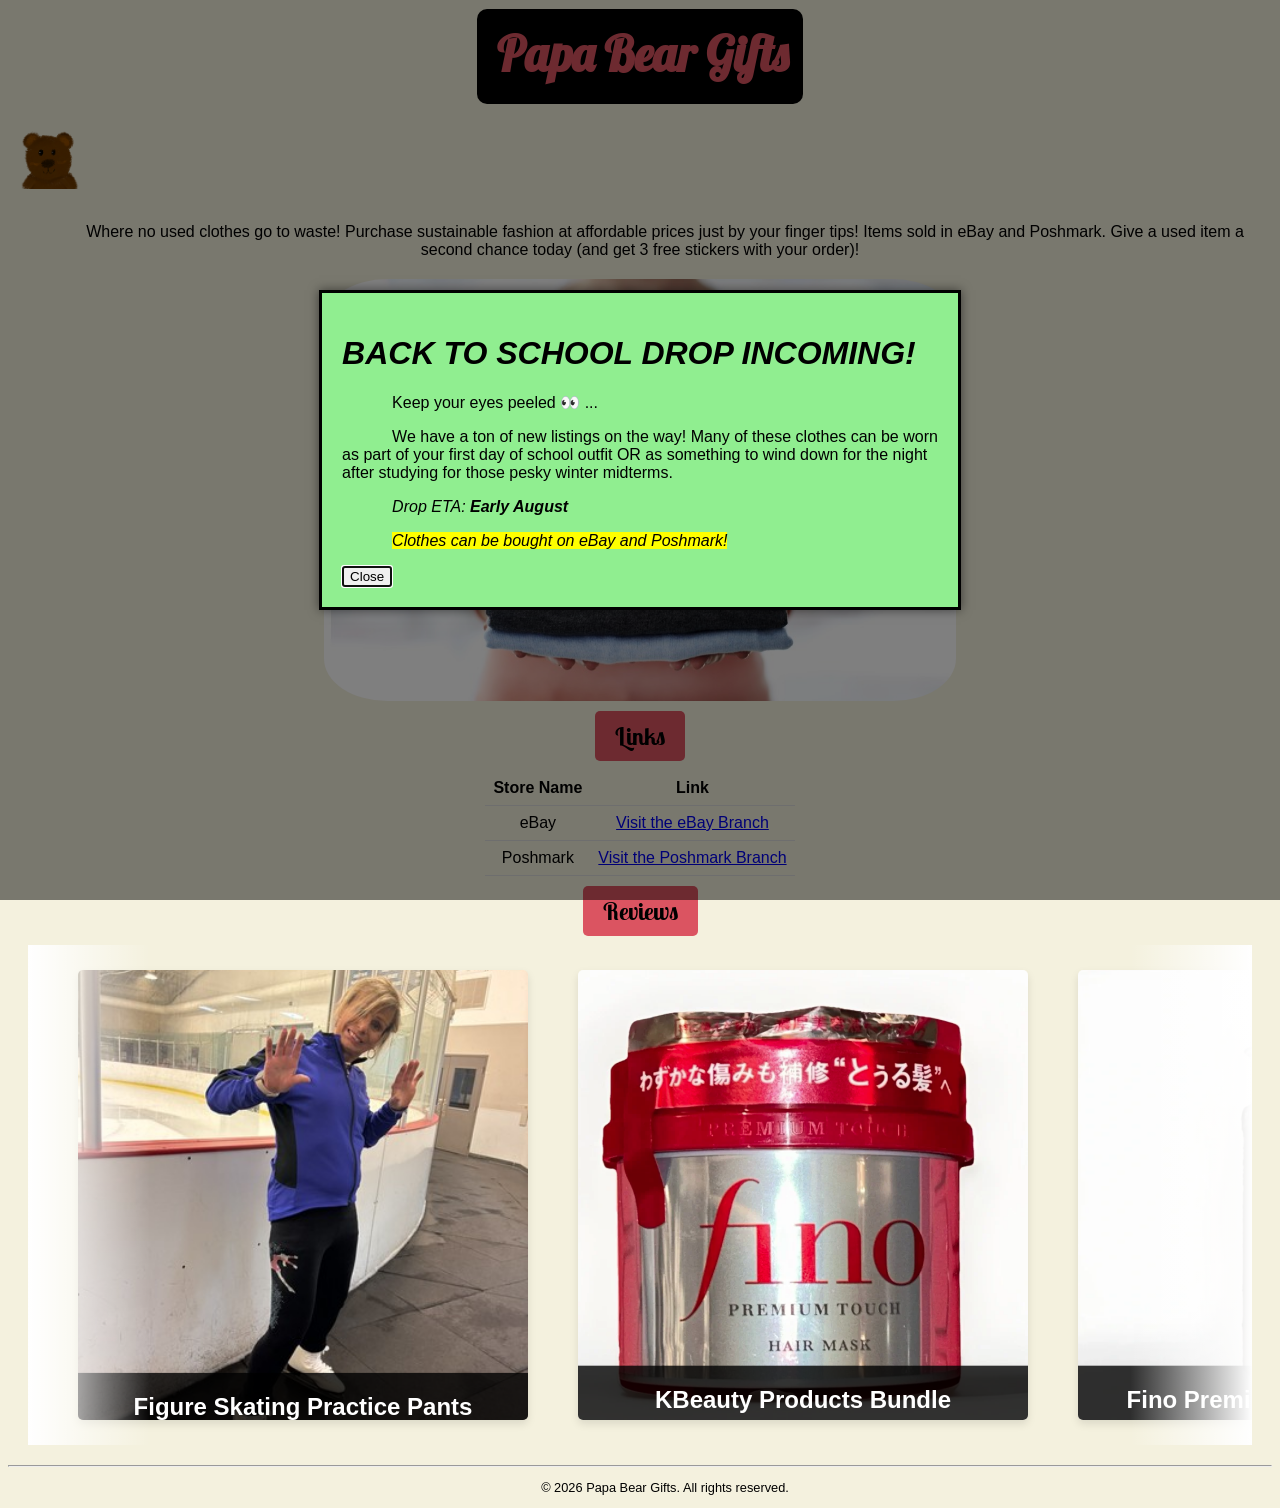
<file: index.html>
<!DOCTYPE html>
<html lang="en">
<head>
  <meta charset="UTF-8">
  <meta name="viewport" content="width=device-width, initial-scale=1.0">
  <meta http-equiv="X-UA-Compatible" content="IE=edge">
  <title>Papa Bear Gifts</title>
  <link rel="stylesheet" href="styles.css">
  <script src="menu.js" defer></script>
</head>
<body>
  <header>
    <h1><span id="homeHead">Papa Bear Gifts</span></h1>
  </header>

  <!-- Navigation menu -->
  <nav>
    <!-- The overlay -->
    <div id="myNav" class="overlay">

    <!-- Button to close the overlay navigation -->
    <a href="javascript:void(0)" class="closebtn" onclick="closeNav()">&times;</a>

    <!-- Overlay content -->
      <div class="overlay-content">
        <a href="index.html">Home</a>
        <a href="aboutUs.html">About</a>
        <a href="shipping.html">Shipping</a>
        <a href="contactUs.html">Contact Us</a>
      </div>

    </div>
</nav>

<!-- Use any element to open/show the overlay navigation menu -->
<span onclick="openNav()"><img id="logo" src="Images/company_logo.png" alt="Open Menu"></span>

  <main>
    <article>
      <p>Where no used clothes go to waste! Purchase sustainable fashion at affordable prices just by your finger tips! 
        Items sold in eBay and Poshmark. Give a used item a second chance today (and get 3 free stickers with your order)!
      </p>
    </article>

    <!-- Pop Up  -->
  <dialog id="myDialog">
    <h1><i>BACK TO SCHOOL DROP INCOMING!</i></h1>
    <p>Keep your eyes peeled  👀 ...</p>
    <p>We have a ton of new listings on the way! Many of these clothes can be worn<br>
      as part of your first day of school outfit OR as something to wind down for the night
      <br> after studying for those pesky winter midterms.</p>
      <p><i>Drop ETA: <b>Early August</b></i></p>
      <p><i><span>Clothes can be bought on eBay and Poshmark!</span></i></p>

    <button onclick="closeDialogue()">Close</button>
  </dialog>

    <img id="home-image" src="Images/tempHomeimg.jpg" alt="Sustainable Fashion" />

    <section>
      <h2><span>Links</span></h2>
      <table>
        <thead>
          <tr>
            <th>Store Name</th>
            <th>Link</th>
          </tr>
        </thead>
        <tbody>
          <tr>
            <td>eBay</td>
            <td><a href="https://www.ebay.com/usr/nshop-official" target="_blank">Visit the eBay Branch</a></td>
          </tr>
          <tr>
            <td>Poshmark</td>
            <td><a href="https://poshmark.com/closet/nskates" target="_blank">Visit the Poshmark Branch</a></td>
          </tr>
        </tbody>
      </table>
    </section>

<section>
  <h2><span>Reviews</span></h2>
<div class="card-container">
  <div class="card-slider">

    <div class="card">
      <div class="card-image">
        <img src="Images/review_img1.jpg" alt="Satisfied Customer"/>
      </div>
      <div class="card-overlay">
        <h2>Figure Skating Practice Pants</h2>
        <p>"The pants are very stylish. I out dressed everyone else on the ice." -bfcapps445 </p>
      </div>
    </div>

    <div class="card">
      <div class="card-image">
        <img src="Images/rev2.png" alt="Satisfied Customer"/>
      </div>
      <div class="card-overlay">
        <h2>KBeauty Products Bundle</h2>
        <p>"Beautifully wrapped, great products. Lovely smell, cannot wait to use them. Thank you for taking such great care with my order. Bless you." -Synergy </p>
      </div>
    </div>

    <div class="card">
      <div class="card-image">
        <img src="Images/rev3.png" alt="Satisfied Customer"/>
      </div>
      <div class="card-overlay">
        <h2>Fino Premium Touch Shampoo</h2>
        <p>"Great seller!!! Smooth transaction, fantastic communication and fast shipping. Thank you very much." -lsebring2525 </p>
      </div>
    </div>

    <!-- Duplicate set (for seamless loop) -->
    <div class="card">
      <div class="card-image">
        <img src="Images/review_img1.jpg" alt="Satisfied Customer"/>
      </div>
      <div class="card-overlay">
        <h2>Figure Skating Practice Pants</h2>
        <p>"The pants are very stylish. I out dressed everyone else on the ice." -bfcapps445 </p>
      </div>
    </div>

    <div class="card">
      <div class="card-image">
        <img src="Images/rev2.png" alt="Satisfied Customer"/>
      </div>
      <div class="card-overlay">
        <h2>KBeauty Products Bundle</h2>
        <p>"Beautifully wrapped, great products. Lovely smell, cannot wait to use them. Thank you for taking such great care with my order. Bless you." -Synergy </p>
      </div>
    </div>

    <div class="card">
      <div class="card-image">
        <img src="Images/rev3.png" alt="Satisfied Customer"/>
      </div>
      <div class="card-overlay">
        <h2>Fino Premium Touch Shampoo</h2>
        <p>"Great seller!!! Smooth transaction, fantastic communication and fast shipping. Thank you very much." -lsebring2525 </p>
      </div>
    </div>
  </div>
</div>

  </main>

  <!-- Footer content -->
  <footer>
    <hr>
    <p>&copy; 2026 Papa Bear Gifts. All rights reserved.</p>
  </footer>
</body>
</html>
</file>
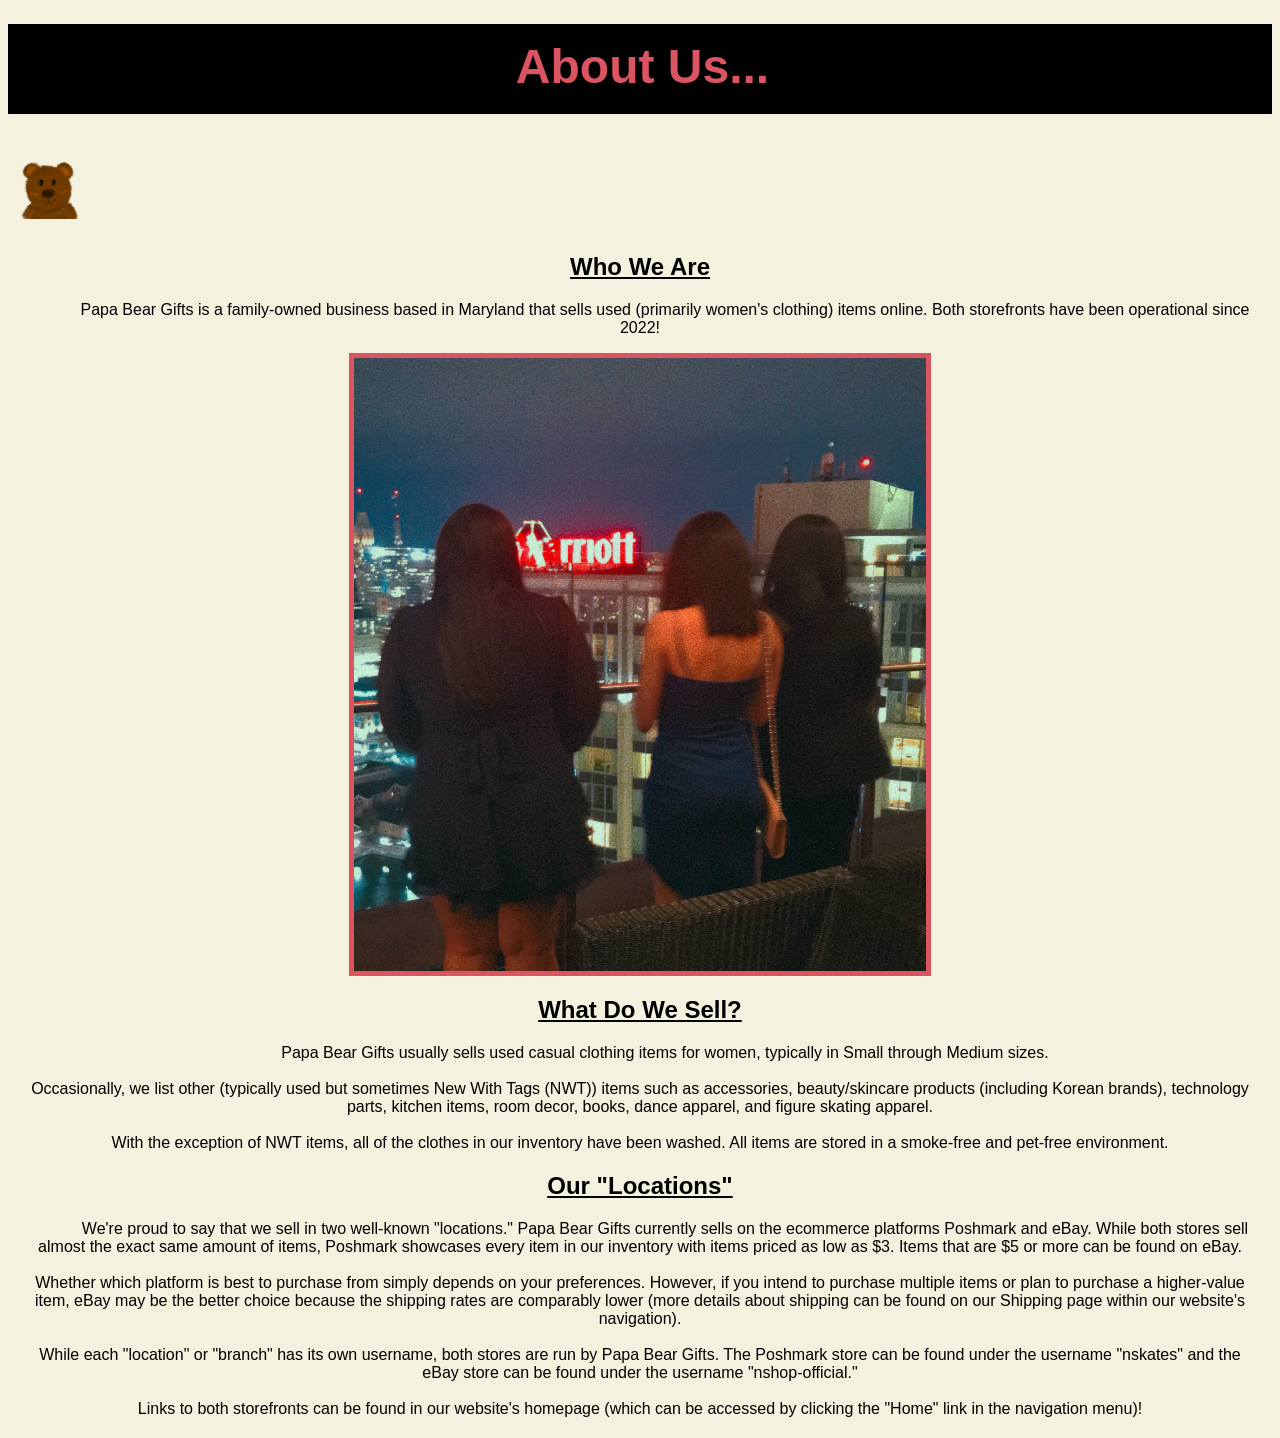
<file: aboutUs.html>
<!DOCTYPE html>
<html lang="en">
<head>
  <meta charset="UTF-8">
  <meta name="viewport" content="width=device-width, initial-scale=1.0">
  <meta http-equiv="X-UA-Compatible" content="IE=edge">
  <title>About Us | Papa Bear Gifts</title>
  <link rel="stylesheet" href="styles.css">
  <script src="menu.js" defer></script>
</head>
<body>
    <header>
        <h1 class="pageHeads"><span>About Us...</span></h1>
    </header>

  <!-- Navigation menu -->
  <nav>
        <!-- The overlay -->
        <div id="myNav" class="overlay">

        <!-- Button to close the overlay navigation -->
        <a href="javascript:void(0)" class="closebtn" onclick="closeNav()">&times;</a>

            <!-- Overlay content -->
            <div class="overlay-content">
                <a href="index.html">Home</a>
                <a href="aboutUs.html">About</a>
                <a href="shipping.html">Shipping</a>
                <a href="contactUs.html">Contact Us</a>
            </div>

        </div>
    </nav>

<!-- Use any element to open/show the overlay navigation menu -->
    <span onclick="openNav()"><img id="logo" src="Images/company_logo.png" alt="Open Menu"></span>

    <main>
        <article>
            <h2><u>Who We Are</u></h2>
            <p>Papa Bear Gifts is a family-owned business based in Maryland that sells used (primarily
                 women's clothing) items online. Both storefronts have been operational since 2022!
      

            </p>
            <figure>
                <img id="aboutimg" src="Images/about.png" alt="Poshmark Profile Image"/>
            </figure>
        </article>

        <article>
            <h2><u>What Do We Sell?</u></h2>
            <p>Papa Bear Gifts usually sells used casual clothing items for women, typically in Small 
                through Medium sizes. <br> <br>
                Occasionally, we list other (typically used but sometimes New With Tags (NWT)) items
                such as accessories, beauty/skincare products (including Korean brands), technology parts, kitchen items, room decor, books, dance apparel, and figure
                skating apparel. <br> <br> 
                With the exception of NWT items, all of the clothes in our inventory have been
                washed. All items are stored in a 
                smoke-free and pet-free environment.
            
            </p>

        </article>

        <article>
            <h2><u>Our "Locations"</u></h2>
            <p>We're proud to say that we sell in two well-known "locations." Papa Bear Gifts currently
                sells on the ecommerce platforms Poshmark and eBay.
                While both stores sell
                almost the exact same amount of items, Poshmark showcases every item in our inventory
                with items priced as low as $3. Items that are $5 or more can be found on eBay.
                <br><br>
                Whether which platform is best to purchase from simply depends on your preferences.
                However, if you intend to purchase multiple items or plan to purchase a higher-value item,
                 eBay may be the better choice because the shipping rates are comparably lower
                 (more details about shipping can be found on our Shipping page within our website's navigation).
                <br><br>
                While each "location" or "branch" has its own username, both stores are run by Papa Bear Gifts.
                 The Poshmark store can be found under the username "nskates" and the eBay store can be found
                  under the username "nshop-official."
            <br><br>Links to both storefronts can be found in our website's homepage (which can be
            accessed by clicking the "Home" link in the navigation menu)!</p>
        </article>
    </main>
</body>
</html>
</file>
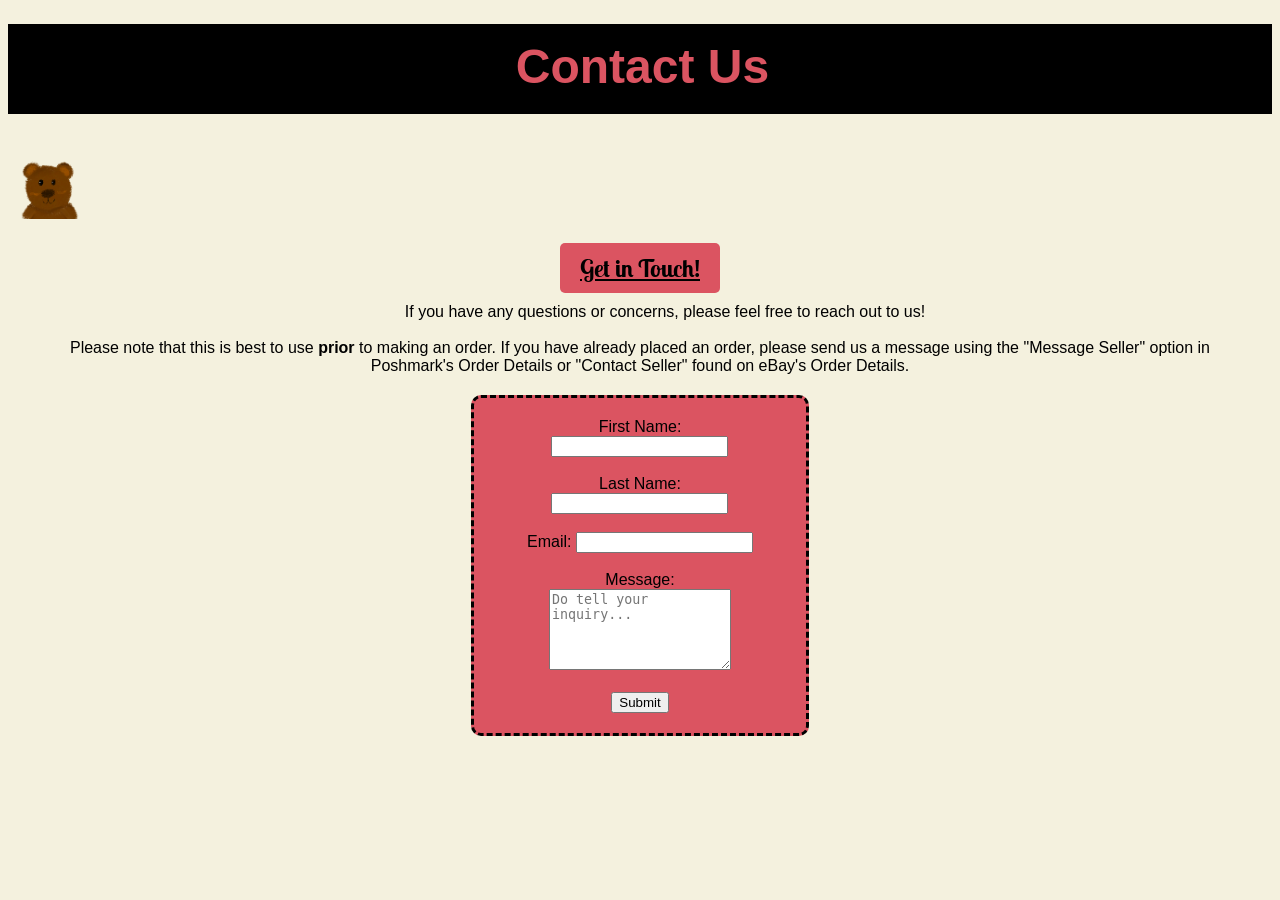
<file: contactUs.html>
<!DOCTYPE html>
<html lang="en">
<head>
  <meta charset="UTF-8">
  <meta name="viewport" content="width=device-width, initial-scale=1.0">
  <meta http-equiv="X-UA-Compatible" content="IE=edge">
  <title>Contact Papa Bear Gifts</title>
  <link rel="stylesheet" href="styles.css">
  <script src="menu.js" defer></script>
</head>
<body>
    <header>
        <h1 class="pageHeads"><span>Contact Us</span></h1>
    </header>

  <!-- Navigation menu -->
  <nav>
    <!-- The overlay -->
    <div id="myNav" class="overlay">

    <!-- Button to close the overlay navigation -->
    <a href="javascript:void(0)" class="closebtn" onclick="closeNav()">&times;</a>

            <!-- Overlay content -->
            <div class="overlay-content">
                <a href="index.html">Home</a>
                <a href="aboutUs.html">About</a>
                <a href="shipping.html">Shipping</a>
                <a href="contactUs.html">Contact Us</a>
            </div>

        </div>
    </nav>

    <!-- Use any element to open/show the overlay navigation menu -->
    <span onclick="openNav()"><img id="logo" src="Images/company_logo.png" alt="Open Menu"></span>

    <!-- Send concerns to a google sheet-->
    <main>
        <section>
            <h2><span id="contactHeader"><u>Get in Touch!</u></span></h2>
            <p>If you have any questions or concerns, please feel free to reach out to us!
                <br><br>
                Please note that this is best to use <b>prior</b> to making an order.
                If you have already placed an order, please send us a message using the "Message
                Seller" option in Poshmark's Order Details or "Contact Seller" found on eBay's Order
                Details.
            </p>
        </section>

        <!--FORM-->

        <div id="contactForm">
            <form id="contactFormEl" name="submit-to-google-sheet">
                <label for="firstName">First Name:</label>
                <input type="text" id="firstName" name="firstName" required><br><br>

                <label for="lastName">Last Name:</label>
                <input type="text" id="lastName" name="lastName" required><br><br>

                <label for="email">Email:</label>
                <input type="email" id="email" name="email" required><br><br>

                <label for="inquiry">Message:</label><br>
                <textarea id="inquiry" name="inquiry" rows="5" required placeholder="Do tell your inquiry..."></textarea><br><br>

                <input type="submit" value="Submit">
            </form>
        </div>

        <!-- Thank you dialog, shown after submission -->
        <dialog id="thankYouDialog">
            <h2>Thank you!</h2>
            <p id="contactFormP">We received your message and will get back to you as soon as we can!
                <br><br>

                Please note that this is best to use prior to making an order.
                If you have already placed an order, please send us a message using the
                "Message Seller" option in Poshmark's Order Details or "Contact Seller"
                found on eBay's Order Details. That method is the quicker avenue to resolve
                issues on orders already placed.
            </p>
            <button onclick="document.getElementById('thankYouDialog').close()">Close</button>
        </dialog>

    </main>
</body>
</html>
</file>
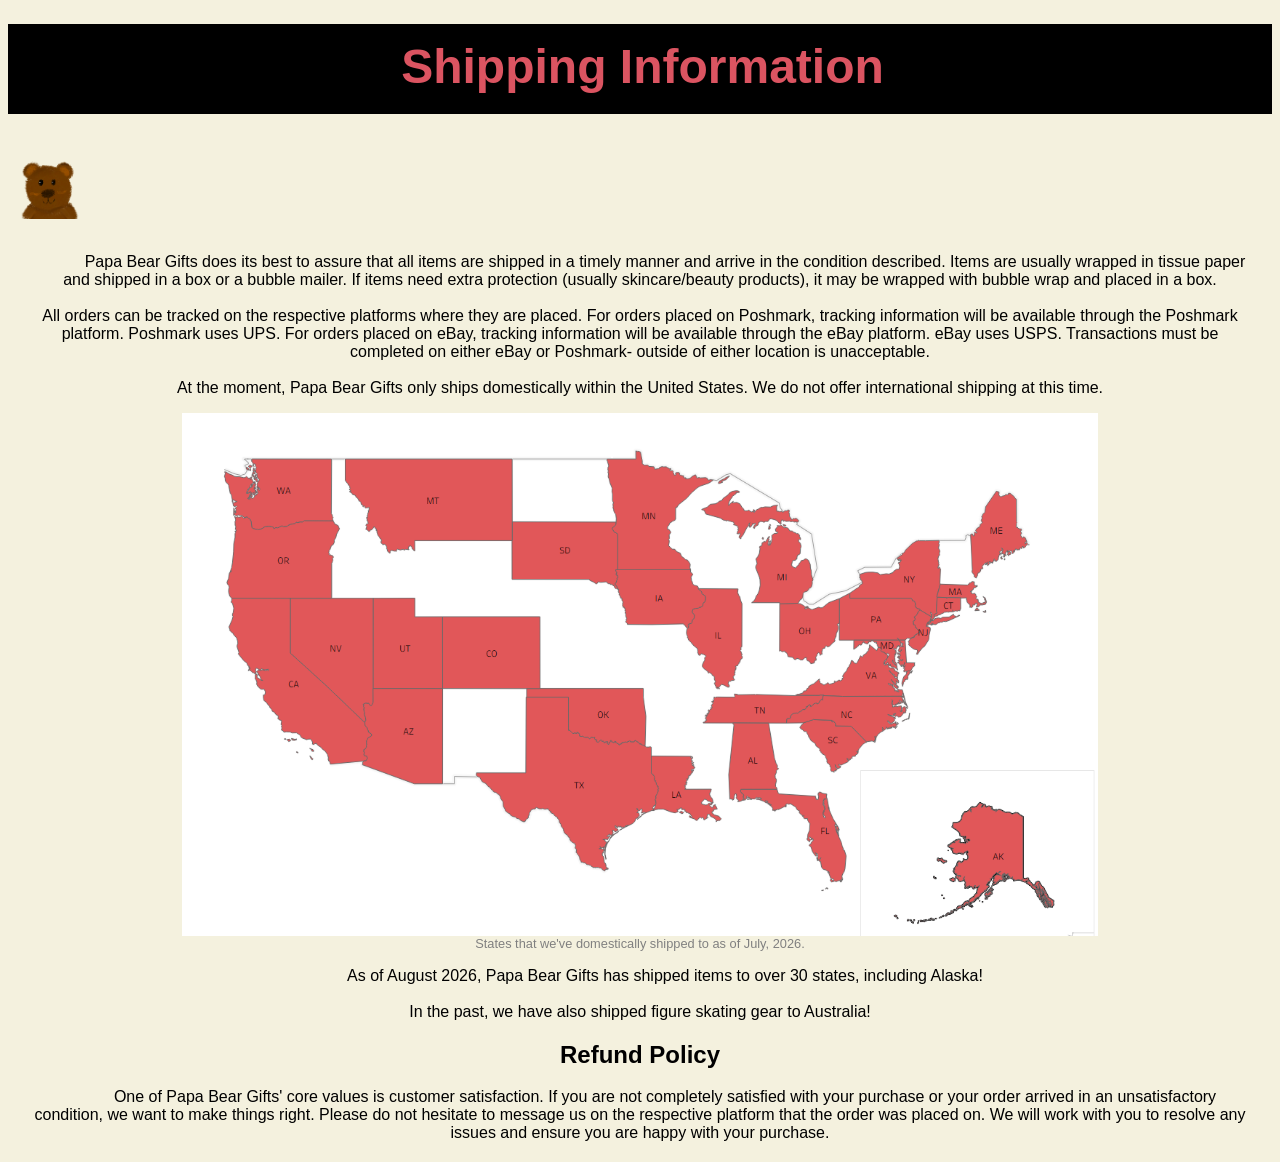
<file: shipping.html>
<!DOCTYPE html>
<html lang="en">
<head>
  <meta charset="UTF-8">
  <meta name="viewport" content="width=device-width, initial-scale=1.0">
  <meta http-equiv="X-UA-Compatible" content="IE=edge">
  <title>Shipping Information | Papa Bear Gifts</title>
  <link rel="stylesheet" href="styles.css">
  <script src="menu.js" defer></script>
</head>
<body>
    <header>
        <h1 class="pageHeads"><span>Shipping Information</span></h1>
    </header>

  <!-- Navigation menu -->
  <nav>
        <!-- The overlay -->
        <div id="myNav" class="overlay">

        <!-- Button to close the overlay navigation -->
        <a href="javascript:void(0)" class="closebtn" onclick="closeNav()">&times;</a>

            <!-- Overlay content -->
            <div class="overlay-content">
                <a href="index.html">Home</a>
                <a href="aboutUs.html">About</a>
                <a href="shipping.html">Shipping</a>
                <a href="contactUs.html">Contact Us</a>
            </div>

        </div>
    </nav>

<!-- Use any element to open/show the overlay navigation menu -->
    <span onclick="openNav()"><img id="logo" src="Images/company_logo.png" alt="Open Menu"></span>

    <main>
        <article>
            <p>Papa Bear Gifts does its best to assure that all items are shipped in a timely manner
                 and arrive in the condition described. Items are usually wrapped in tissue paper and
                shipped in a box or a bubble mailer. If items need extra protection (usually skincare/beauty products),
                 it may be wrapped with bubble wrap and placed in a box. <br><br>
                 All orders can be tracked on the respective platforms where they are placed.
                  For orders placed on Poshmark, tracking information will be available through the 
                  Poshmark platform. Poshmark uses UPS. For orders placed on eBay, tracking information
                   will be available through the eBay platform. eBay uses USPS. Transactions must
                   be completed on either eBay or Poshmark- outside of either location is
                   unacceptable.<br><br>
                   At the moment, Papa Bear Gifts only ships domestically within the United States.
                   We do not offer international shipping at this time. 
            </p>
            <figure>
                <img id="shippingmap" src="Images/USData.png" alt="Highlighted countries that we've shipped to">
                <figcaption>States that we've domestically shipped to as of July, 2026.</figcaption>
            </figure>
            
            <p>As of August 2026, Papa Bear Gifts has shipped items to over 30 states, including Alaska!
                   <br><br> In the past, we have also shipped figure skating gear to Australia!</p></p>
        </article>
        <article>
            <h2>Refund Policy</h2>
            <p>One of Papa Bear Gifts' core values is customer satisfaction. If you are not completely
                 satisfied with your purchase or your order arrived in an unsatisfactory condition, 
                 we want to make things right. Please do not hesitate to message us on the respective platform that the
                 order was placed on. We will work with you to resolve any issues and ensure you are happy with your purchase.</p>
            </article>
    </main>

</body>
</html>
</file>
<file: styles.css>
@import url('https://fonts.googleapis.com/css2?family=Lobster&display=swap');
@import url('https://fonts.googleapis.com/css2?family=Lobster&family=Lobster+Two:ital,wght@0,400;0,700;1,400;1,700&display=swap');

body {
  font-family: Verdana, Geneva, Tahoma, sans-serif;
  background-color: #F4F1DE;
}

div h2 {
  font-family: Verdana, Geneva, Tahoma, sans-serif;
}

dialog {
  position: fixed;
  background-color: lightgreen;
  padding: 20px;
  box-shadow: 0px 0px 10px rgba(0, 0, 0, 0.5);
}

dialog span {
  background-color: yellow;
}

#thankYouDialog {
  background-color: #DB5461;
  padding: 20px;
  width: 40%;
  height: 25%;
  box-shadow: 0px 0px 10px rgba(0, 0, 0, 0.5);
}

dialog #contactFormP {
  background-color: lightgrey;
  text-align: center;
  padding: 10px;
  border-radius: 5px;
}

#shippingmap {
  display: block;
  margin-left: auto;
  margin-right: auto;
  width: 80%;
  height: auto;
}

#contactForm {
  display: block;
  margin-left: auto;
  margin-right: auto;
  width: 20%;
  height: auto;
  background-color: #DB5461;
  text-align: center;
  padding: 40px;
  padding-top: 20px;
  padding-bottom: 20px;
  border-radius: 10px;
  border:black dashed 3px;
}

@media screen and (max-width: 768px) {
  #contactForm {
    width: 90%;
    padding: 20px;
  }
}

figcaption {
  color: grey;
  font-size: 0.8em;
}

dialog::backdrop {
  background-color: rgba(0, 0, 0, 0.5);
}

.pageHeads {
  text-align: center;
  color: #db5461;
  background-color: black;
  padding: 15px 15px 20px 20px;
  font-family: verdana, Geneva, Tahoma, sans-serif;
}

#aboutimg {
  display: block;
  margin-left: auto;
  margin-right: auto;
  width: 50%;
  height: auto;
  border: #db5461 solid 5px;
}

#homeHead {
  color: #db5461;
  background-color: black;
  padding: 15px 15px 20px 20px;
  border-radius: 10px;
  text-align: center;
}

header {
  text-align: center;
  margin-top: 20px;
  font-family: 'Lobster', sans-serif;
}

h2 span {
  background-color: #db5461;
  padding: 10px 20px;
  border-radius: 5px;
  font-family: "Lobster Two", sans-serif;;
}

section, article {
  margin: 20px;
  text-align: center;
}

p {
  text-indent: 50px;
}

#logo {
  width: 5%;
  height: auto;
  cursor: pointer;
  position: relative;
  padding: 10px 10px 10px 10px;
}

header h1 {
    font-size: 3em;
    text-align: center;
    margin-top: 0.5em;
}

footer {
  text-align: center;
  position: relative;
  width: 100%;
  font-size: 0.8em;
}

#home-image {
  display: block;
  margin-left: auto;
  margin-right: auto;
  width: 50%;
  height: auto;
  border-radius: 10%;
}

/* TABLE STYLING */

table {
  margin-left: auto;
  margin-right: auto;
  border-collapse: collapse;
}

th, td {
  padding: 8px;
  text-align: left;
  border-bottom: 1px solid #DDD;
  text-align: center;
}

tbody tr:hover {
  background-color: #db5461;
}

/* REVIEW SEC */

.card {
    position: relative;
    width: 450px;
    height: 450px;
    overflow: hidden;
    border-radius: 5px;
    margin-left: 50px;
    box-shadow: 0 4px 8px rgba(0, 0, 0, 0.1);
  }
  
  .card-container{
    height: 500px;
    position: relative;
    width: 100%;
    display: grid;
    place-items: center;
    overflow: hidden;
  }

  .card-slider{
    display: flex;
    animation: scroll 35s linear infinite;
    place-items: center;
  }


  .card-slider:hover {
    animation-play-state: paused;
  }
  
.card-image {
  width: 100%;
  height: 100%;
  overflow: hidden;
}

.card-image img {
  width: 100%;
  height: 100%;
  object-fit: cover; /* crops to fill, like background-size: cover did */
  display: block;
  transition: transform 0.3s ease;
}

.card:hover .card-image img {
  transform: scale(1.1);
}

@keyframes scroll {
  0% {
    transform: translateX(0);
  }
  100% {
    transform: translateX(-50%);
  }
}
  .card-overlay {
    position: absolute;
    bottom: 0;
    left: 0;
    width: 100%;
    background-color: rgba(0, 0, 0, 0.8);
    color: #fff;
    transform: translateY(60%);
    transition: transform 0.3s ease;
    font-size: 1.0em;
  }
  
  .card-container:hover{
    animation-play-state: paused;
  }
  
  
  .card:hover .card-image {
    transform: scale(1.1);
  }
  
  .card:hover .card-overlay {
    transform: translateY(0%);
    height: 450px;
  }

  .card-container::before,.card-container::after{
    background: linear-gradient(to right, rgba(255,255,255,1) 0%, 
    rgba(255,255,255,0) 100%);
    content: '';
    height: 100%;
    position: absolute;
    width: 10%;
    z-index: 2;
  }
  
  .card-container::before{
    left:0;
    top:0;
  }
  
  .card-container::after{
    right: 0;
    top: 0;
    transform: rotateZ(180deg);
  }

/* The Overlay (background) */
.overlay {
  /* Height & width depends on how you want to reveal the overlay (see JS below) */   
  height: 100%;
  width: 0;
  position: fixed; /* Stay in place */
  z-index: 1; /* Sit on top */
  left: 0;
  top: 0;
  background-color: rgb(0,0,0); /* Black fallback color */
  background-color: rgba(0,0,0, 0.9); /* Black w/opacity */
  overflow-x: hidden; /* Disable horizontal scroll */
  transition: 0.5s; /* 0.5 second transition effect to slide in or slide down the overlay (height or width, depending on reveal) */
}

/* Position the content inside the overlay */
.overlay-content {
  position: relative;
  top: 25%; /* 25% from the top */
  width: 100%; /* 100% width */
  text-align: center; /* Centered text/links */
  margin-top: 30px; /* 30px top margin to avoid conflict with the close button on smaller screens */
}

/* The navigation links inside the overlay */
.overlay a {
  padding: 8px;
  text-decoration: none;
  font-size: 36px;
  color: #818181;
  display: block; /* Display block instead of inline */
  transition: 0.3s; /* Transition effects on hover (color) */
}

/* When you mouse over the navigation links, change their color */
.overlay a:hover, .overlay a:focus {
  color: #f1f1f1;
}

/* Position the close button (top right corner) */
.overlay .closebtn {
  position: absolute;
  top: 20px;
  right: 45px;
  font-size: 60px;
}

/* When the height of the screen is less than 450 pixels, change the font-size of the links and position the close button again, so they don't overlap */
@media screen and (max-height: 450px) {
  .overlay a {font-size: 20px}
  .overlay .closebtn {
    font-size: 40px;
    top: 15px;
    right: 35px;
  }
}
</file>
